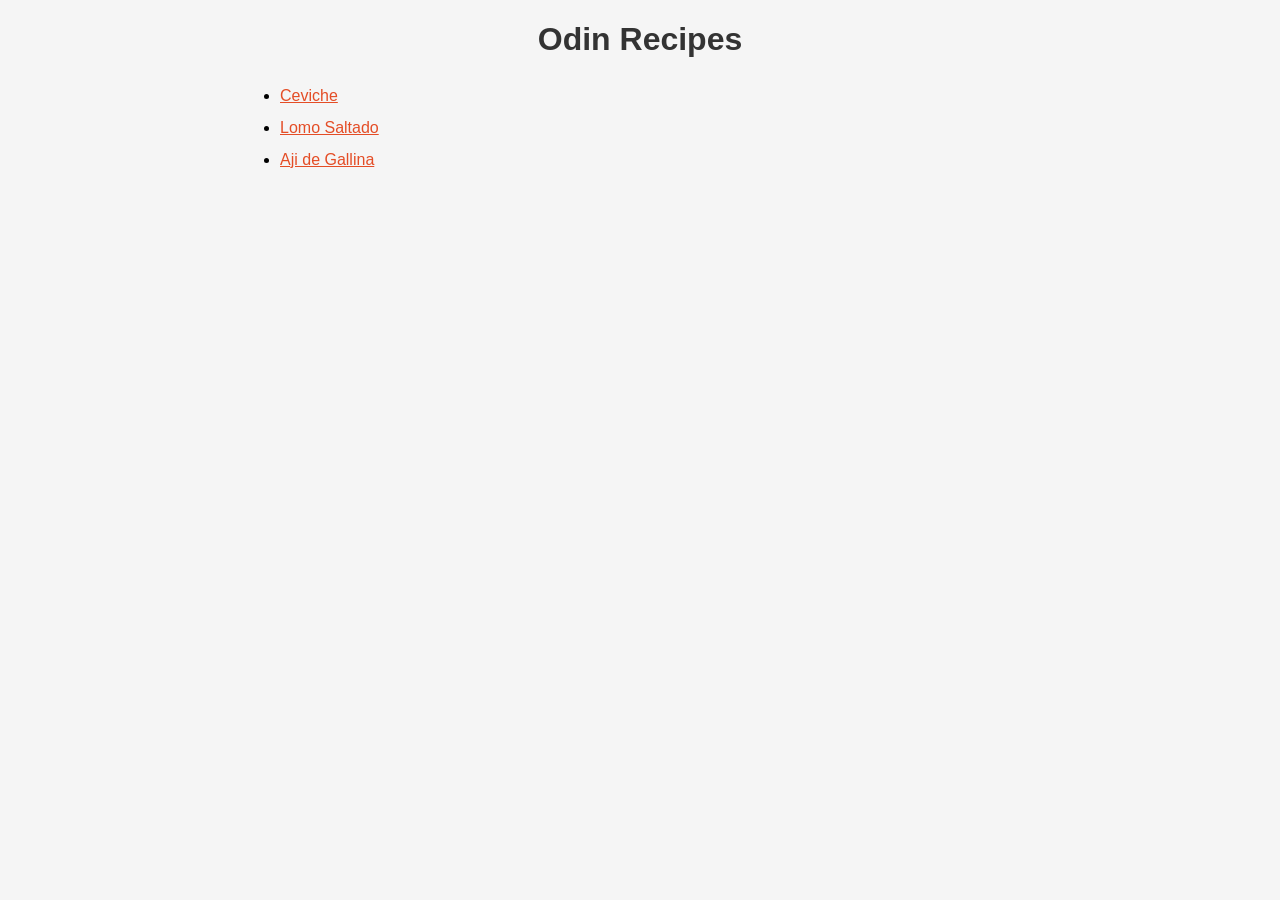
<file: index.html>
<!DOCTYPE html>
<html lang="en">
<head>
    <meta charset="UTF-8">
    <meta name="viewport" content="width=z, initial-scale=1.0">
    <link rel="stylesheet" href="styles.css">
    <title>Document</title>
</head>
<body>
    <h1>Odin Recipes</h1>
    <ul>
        <li><a href="recipes/ceviche.html">Ceviche</a></li>
        <li><a href="recipes/lomo-saltado.html">Lomo Saltado</a></li>
        <li><a href="recipes/aji-de-gallina.html">Aji de Gallina</a></li>
    </ul>
</body>
</html>
</file>
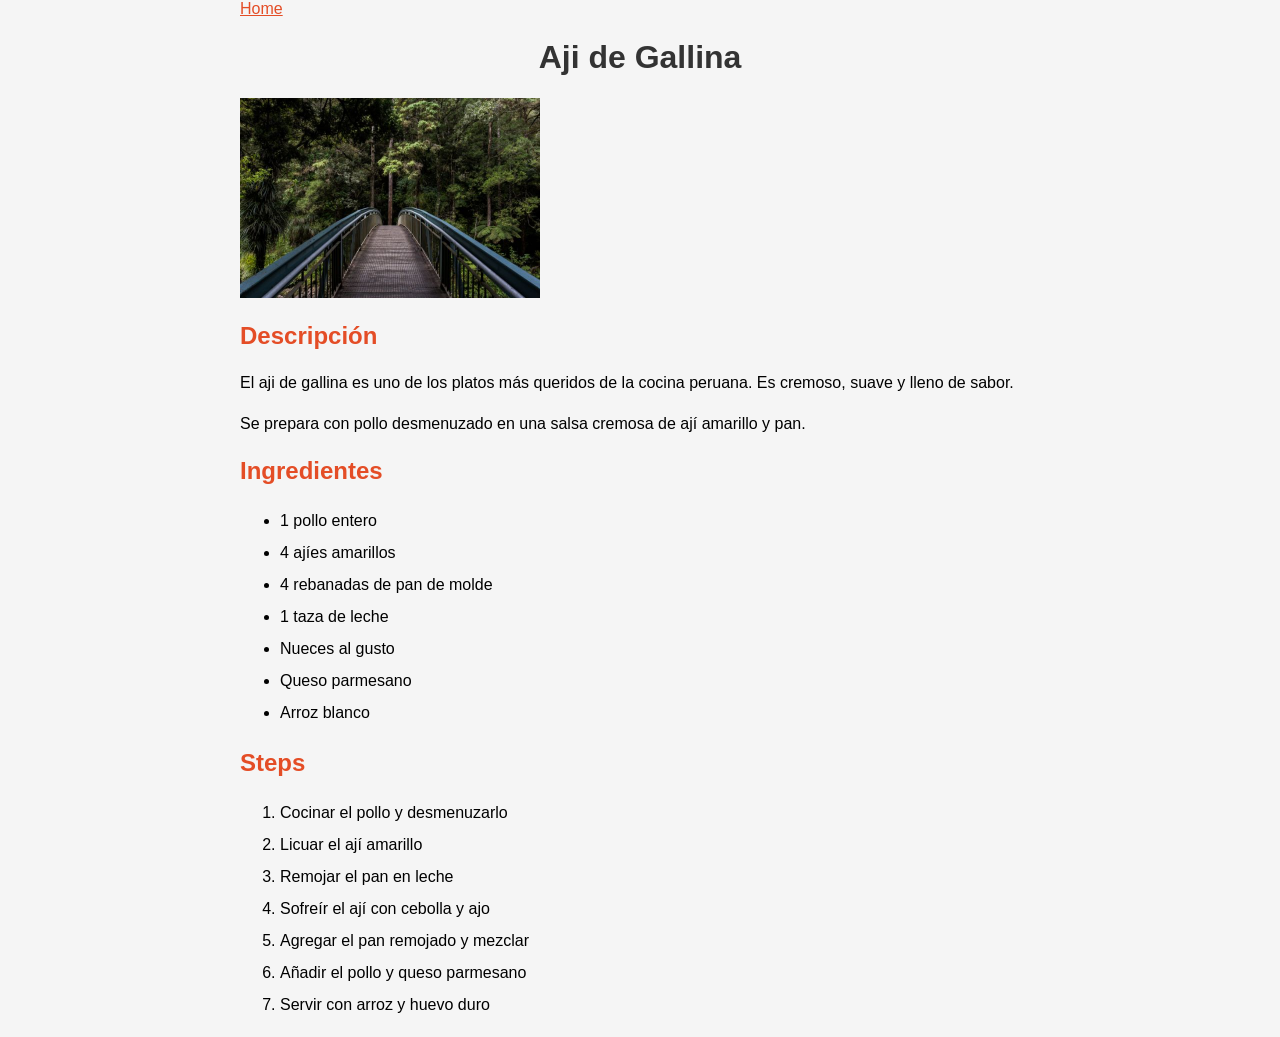
<file: recipes/aji-de-gallina.html>
<!DOCTYPE html>
<html lang="en">
<head>
    <meta charset="UTF-8">
    <meta name="viewport" content="width=device-width, initial-scale=1.0">
    <title>Document</title>
    <link rel="stylesheet" href="../styles.css">
</head>
<body>
  <a href="../index.html">Home</a>
  <h1>Aji de Gallina</h1>
  
  <img src="../images/aji-de-gallina.jpg" alt="Aji de Gallina peruano" width="300" height="200">
  
  <h2>Descripción</h2>
  <p>El aji de gallina es uno de los platos más queridos de la cocina peruana. Es cremoso, suave y lleno de sabor.</p>
  <p>Se prepara con pollo desmenuzado en una salsa cremosa de ají amarillo y pan.</p>

  <h2>Ingredientes</h2>
  <ul>
    <li>1 pollo entero</li>
    <li>4 ajíes amarillos</li>
    <li>4 rebanadas de pan de molde</li>
    <li>1 taza de leche</li>
    <li>Nueces al gusto</li>
    <li>Queso parmesano</li>
    <li>Arroz blanco</li>
  </ul>

  <h2>Steps</h2>
  <ol>
    <li>Cocinar el pollo y desmenuzarlo</li>
    <li>Licuar el ají amarillo</li>
    <li>Remojar el pan en leche</li>
    <li>Sofreír el ají con cebolla y ajo</li>
    <li>Agregar el pan remojado y mezclar</li>
    <li>Añadir el pollo y queso parmesano</li>
    <li>Servir con arroz y huevo duro</li>
  </ol>
</body>
</html>
</file>
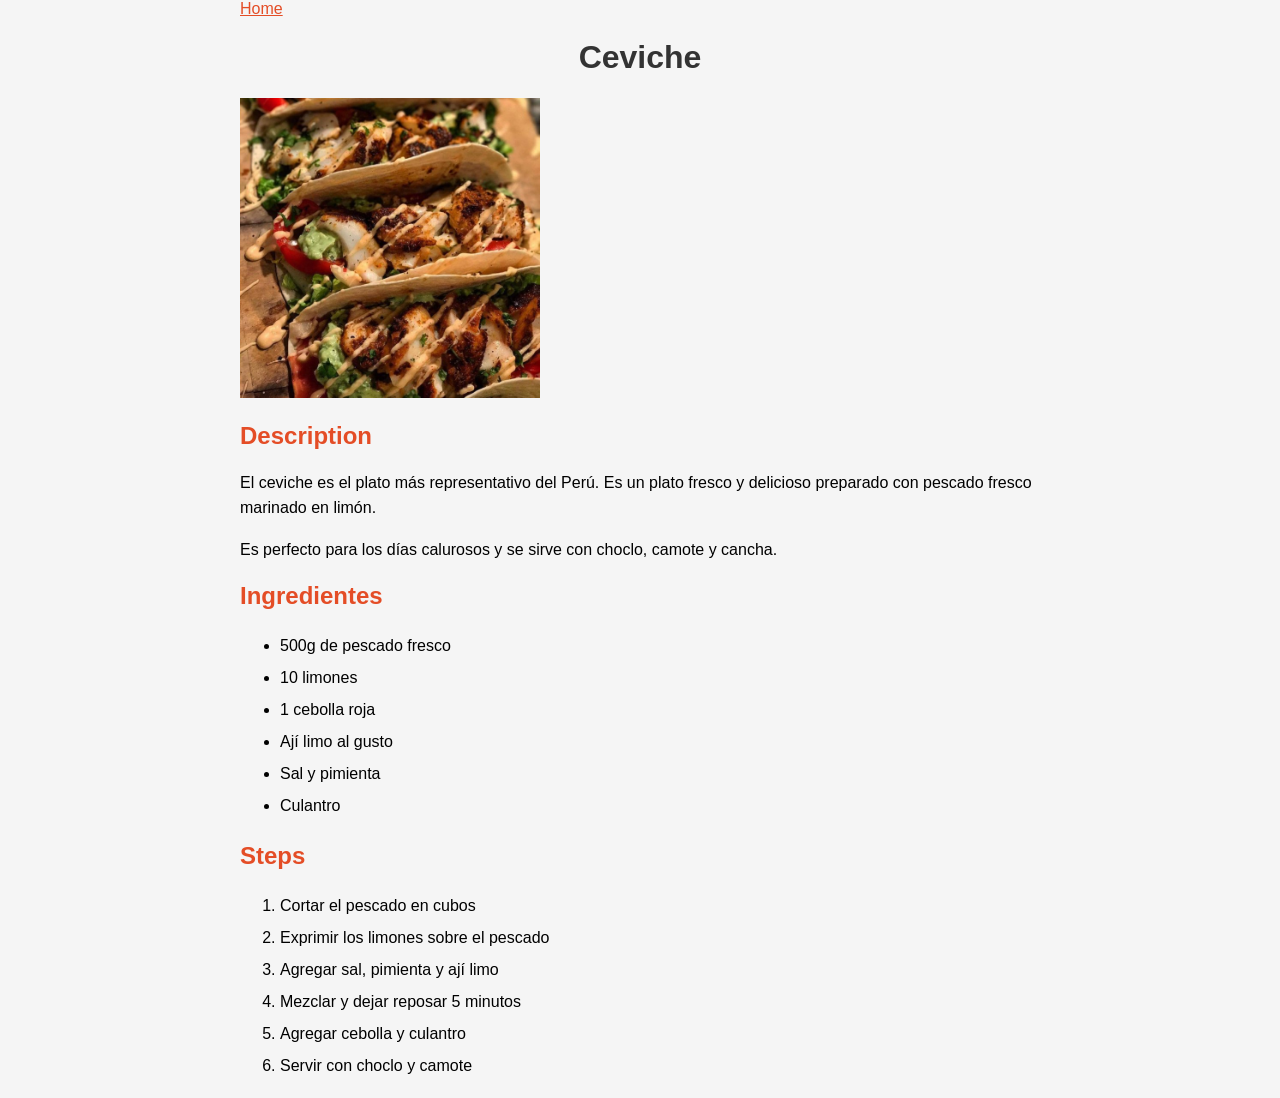
<file: recipes/ceviche.html>
<!DOCTYPE html>
<html lang="en">
<head>
    <meta charset="UTF-8">
    <meta name="viewport" content="width=device-width, initial-scale=1.0">
    <link rel="stylesheet" href="../styles.css">
    <title>Document</title>
</head>
<body>
    <a href="../index.html">Home</a>
    <h1>Ceviche</h1>
    <img src="../images/ceviche.jpg" alt="ceviche peruano" width="300" height="200">

    <h2>Description</h2>
    <p>El ceviche es el plato más representativo del Perú. Es un plato fresco y delicioso preparado con pescado fresco marinado en limón.</p>
    <p>Es perfecto para los días calurosos y se sirve con choclo, camote y cancha.</p>

    <h2>Ingredientes</h2>
    <ul>
        <li>500g de pescado fresco</li>
         <li>10 limones</li>
        <li>1 cebolla roja</li>
        <li>Ají limo al gusto</li>
        <li>Sal y pimienta</li>
        <li>Culantro</li>
    </ul>

  <h2>Steps</h2>
  <ol>
        <li>Cortar el pescado en cubos</li>
        <li>Exprimir los limones sobre el pescado</li>
        <li>Agregar sal, pimienta y ají limo</li>
        <li>Mezclar y dejar reposar 5 minutos</li>
        <li>Agregar cebolla y culantro</li>
        <li>Servir con choclo y camote</li>
  </ol>
</body>
</html>
</file>
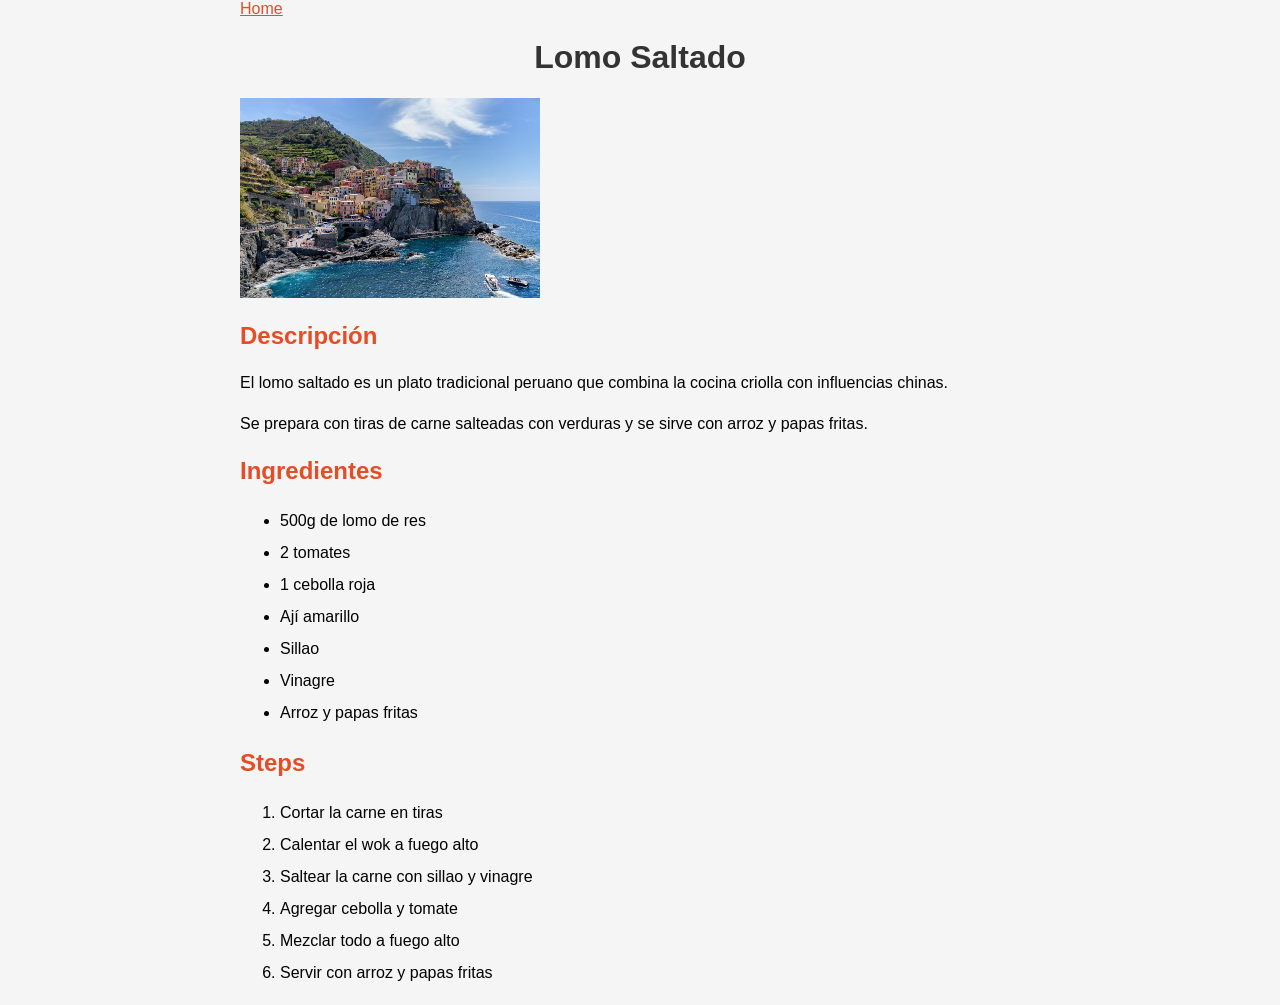
<file: recipes/lomo-saltado.html>
<!DOCTYPE html>
<html lang="en">
<head>
    <meta charset="UTF-8">
    <meta name="viewport" content="width=device-width, initial-scale=1.0">
    <link rel="stylesheet" href="../styles.css">
    <title>Document</title>
</head>
<body>
  <a href="../index.html">Home</a>
  <h1>Lomo Saltado</h1>
  
  <img src="../images/lomo-saltado.jpg" alt="Lomo Saltado peruano" width="300" height="200">
  
  <h2>Descripción</h2>
  <p>El lomo saltado es un plato tradicional peruano que combina la cocina criolla con influencias chinas.</p>
  <p>Se prepara con tiras de carne salteadas con verduras y se sirve con arroz y papas fritas.</p>

  <h2>Ingredientes</h2>
  <ul>
    <li>500g de lomo de res</li>
    <li>2 tomates</li>
    <li>1 cebolla roja</li>
    <li>Ají amarillo</li>
    <li>Sillao</li>
    <li>Vinagre</li>
    <li>Arroz y papas fritas</li>
  </ul>

  <h2>Steps</h2>
  <ol>
    <li>Cortar la carne en tiras</li>
    <li>Calentar el wok a fuego alto</li>
    <li>Saltear la carne con sillao y vinagre</li>
    <li>Agregar cebolla y tomate</li>
    <li>Mezclar todo a fuego alto</li>
    <li>Servir con arroz y papas fritas</li>
  </ol>
</body>
</html>
</file>
<file: styles.css>
body {
  background-color: #f5f5f5;
  font-family: Arial, sans-serif;
  max-width: 800px;
  margin: 0 auto;
}

h1 {
  color: #333;
  text-align: center;
}

a {
  color: #e44d26;
}

ul {
  line-height: 2;
}

img {
  width: 300px;
  height: auto;
}

h2 {
  color: #e44d26;
}

li {
  line-height: 2;
}

p {
  line-height: 1.6;
}
</file>
